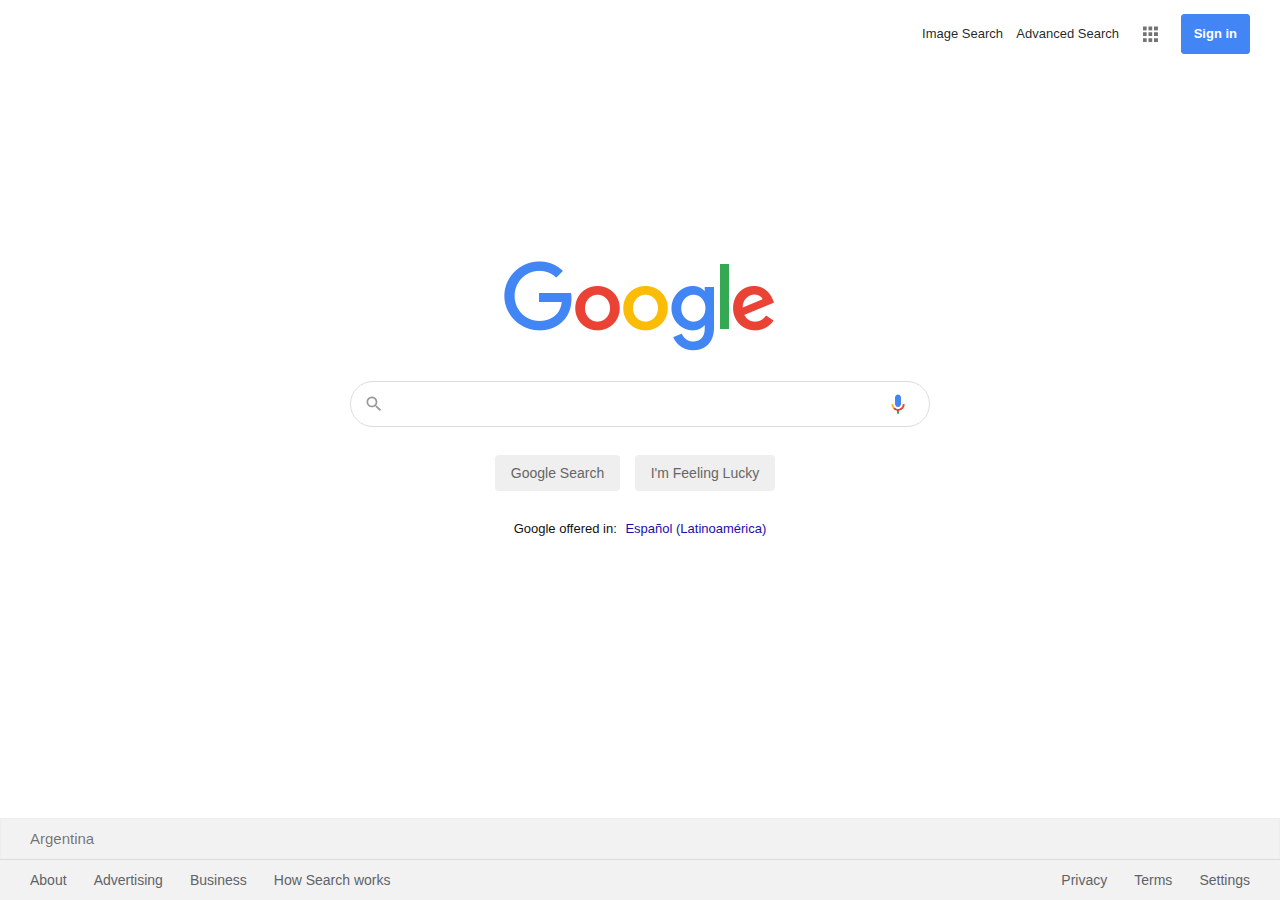
<file: index.html>
<!DOCTYPE html>
<html>
<head>
	<meta name="viewport" content="width=device-width, initial-scale=1.0">
	<title>Google</title>
	<link rel="icon"  href="favicon.ico">
	<link rel="stylesheet" type="text/css" href="style.css">
</head>
<body>
	<!-- Barra de navegacion. Menu superior -->
    <nav>
      	<a href="ImageSearch.html">Image Search</a>
      	<a href="AdvancedSearch.html">Advanced Search</a>
      	<img src="img/g-menu.PNG">
     	<a href="https://accounts.google.com/ServiceLogin?hl=en&passive=true&continue=https://www.google.com/webhp%3Fhl%3Den%26ictx%3D2%26sa%3DX%26ved%3D0ahUKEwjlup2O0cv2AhWLIbkGHT08BeoQPQgJ&ec=GAZAmgQ" id="SignInButton">Sign in</a>
    </nav>
	<!-- Cuadrante principal -->
    <section class="section-1">
      	<img src="img/logo.png" class="logo">
      	<form action="https://www.google.com/search"><br><br>
      		<div class="s-box">
      			<img src="img/search.svg" class="search-icon">
      			<input type="text" class="s-input" name="q" autocomplete="off">
      			<img src="img/vs.png" class="vs-icon">
      			<input type="submit" class="s-btn"  value="Google Search" role="button">
      			<input type="submit" class="s-btn" name="btnI" value="I'm Feeling Lucky" formaction="https://google.com/search?&btnI=1">
      		</div>
      	</form>
      	<div class="lang">
      		Google offered in:
      		<a href="https://www.google.com/setprefs?sig=0_2scbHiCNUHG2t0iiLsql0lDRyWA%3D&hl=es-419&source=homepage&sa=X&ved=0ahUKEwjC7vW9zcv2AhXEG7kGHYaYASgQ2ZgBCBE">Español (Latinoamérica)</a>
      	</div>
    </section>
  	<!-- Pie de pagina -->
	  <footer>
    	<h4>Argentina</h4>
      	<div class="links">
      		<div class="link-1">
      			<a href="https://about.google/?utm_source=google-AR&utm_medium=referral&utm_campaign=hp-footer&fg=1">About</a>
      			<a href="https://www.google.com/intl/en_ar/ads/?subid=ww-ww-et-g-awa-a-g_hpafoot1_1!o2&utm_source=google.com&utm_medium=referral&utm_campaign=google_hpafooter&fg=1">Advertising</a>
      			<a href="https://www.google.com/services/?subid=ww-ww-et-g-awa-a-g_hpbfoot1_1!o2&utm_source=google.com&utm_medium=referral&utm_campaign=google_hpbfooter&fg=1">Business</a>
      			<a href="https://google.com/search/howsearchworks/?fg=1">How Search works</a>
      		</div>
      		<div class="link-2">
      			<a href="https://policies.google.com/privacy?hl=en-AR&fg=1">Privacy</a>
      			<a href="https://policies.google.com/terms?hl=en-AR&fg=1">Terms</a>
      			<a href="#">Settings</a>
      		</div>
      	</div>
    </footer>
</body>
</html>
</file>
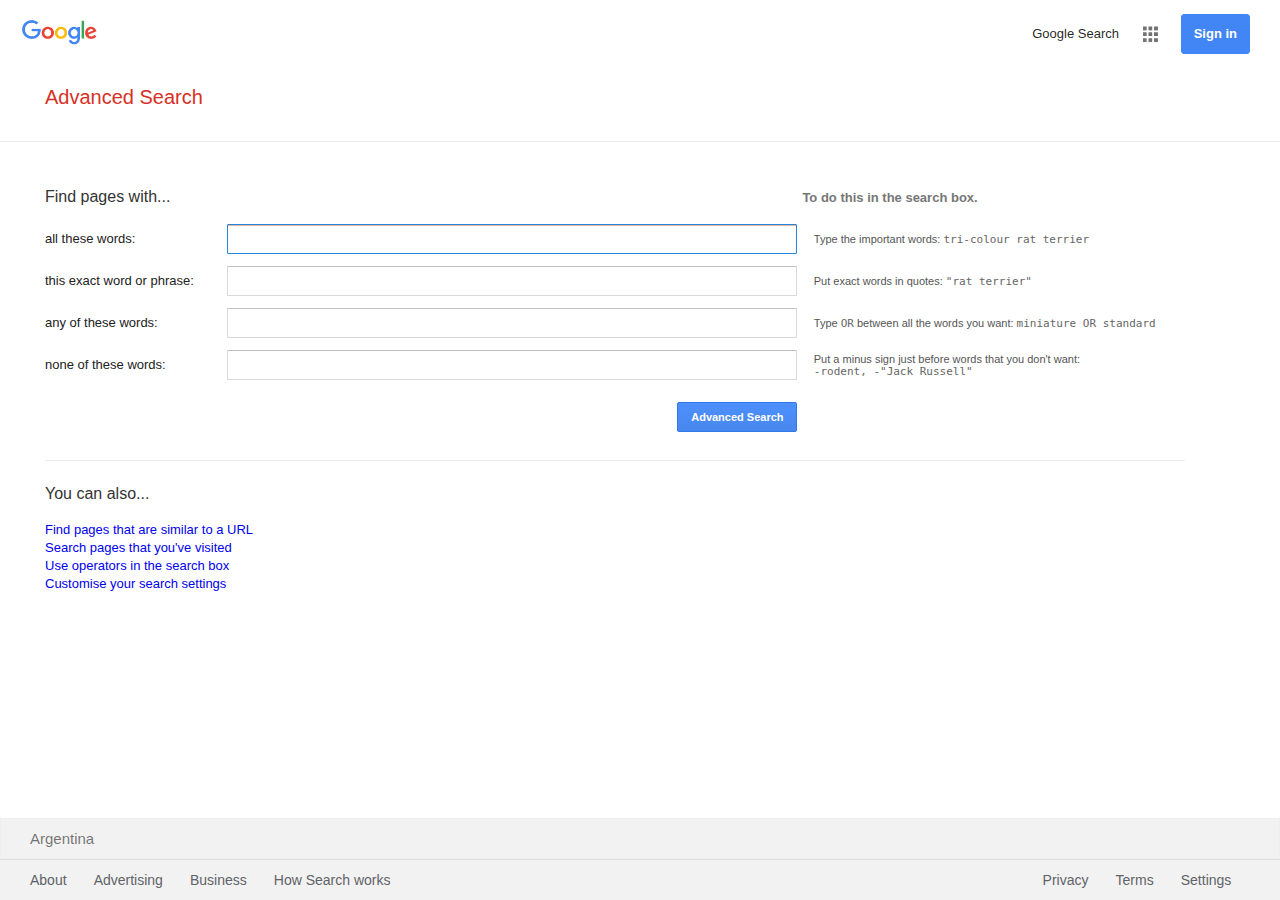
<file: AdvancedSearch.html>
<!DOCTYPE html>
<html>
<head>
	<meta name="viewport" content="width=device-width, initial-scale=1.0">
	<title>Google Advanced Search</title>
	<link rel="icon"  href="favicon.ico">
	<link rel="stylesheet" type="text/css" href="style.css">
</head>
<body>
  <!-- Barra de navegacion. Menu superior -->
  <nav>
      <img src="img/logo.png" class="logoheader"> 
      <a href="index.html">Google Search</a>
   	  <img src="img/g-menu.PNG">
   	  <a href="https://accounts.google.com/ServiceLogin?hl=en&passive=true&continue=https://www.google.com/webhp%3Fhl%3Den%26ictx%3D2%26sa%3DX%26ved%3D0ahUKEwjlup2O0cv2AhWLIbkGHT08BeoQPQgJ&ec=GAZAmgQ" id="SignInButton">Sign in</a>
  </nav>
  <!-- Cuadrante titulo Advanced Search -->
  <div class="appbar"> 
    <label style="margin-left:10px">Advanced Search</label>    
  </div>
  <!-- Linea horizontal -->
  <div class="gy3Eif"></div>
  <!-- Cuadrante para el formulario -->
  <div class="caja1"> 
    <form action="https://www.google.com/search" id="s1zaZb" method="GET" name="f"> 
      <!-- Segmento de Titulos -->
      <div class="otByu"> 
        <div class="yIQOUb"> 
          <div class="I1Kbt"> 
            <div class="lOTAE"> 
              <span>Find pages with...</span>    
            </div> 
          </div> 
          <div class="HoCfzc"> &nbsp; </div> 
          <div class="orcpGe"> 
            <div class="lOTAE">
              To do this in the search box.
            </div> 
          </div> 
        </div> 
      </div>    
      <!-- Segmento de Entradas de usuario -->
      <div class="otByu">
        <!-- Entrada 1 -->
        <div class="yIQOUb"> 
          <div class="FAcADc"> 
            <div class="lOTAE"> 
              <label for="xX4UFf">all these words:</label>    
            </div> 
          </div> 
          <div class="jYcx0e"> 
            <div class="PLLUQc"> 
              <input class="jfk-textinput" value="" autofocus="autofocus" id="xX4UFf" name="as_q" type="text" autocomplete="off"> 
            </div> 
          </div> 
          <div class="cwqNnb dulCv"> 
            <div class="lOTAE">
              <label>Type the important words:  </label>
              <span class="BFlQMb">tri-colour rat terrier</span>   
            </div> 
          </div> 
        </div>
        <!-- Entrada 2 -->
        <div class="yIQOUb"> 
          <div class="FAcADc"> 
            <div class="lOTAE"> 
              <label for="CwYCWc">this exact word or phrase:</label>    
            </div> 
          </div> 
          <div class="jYcx0e"> 
            <div class="PLLUQc"> 
              <input class="jfk-textinput" value="" id="CwYCWc" name="as_epq" type="text" autocomplete="off"> 
            </div> 
          </div> 
          <div class="cwqNnb"> 
            <div class="lOTAE">Put exact words in quotes:  
              <span class="BFlQMb">"rat terrier"</span>   
            </div> 
          </div> 
        </div> 
        <!-- Entrada 3 -->
        <div class="yIQOUb"> 
          <div class="FAcADc"> 
            <div class="lOTAE"> 
              <label for="mSoczb">any of these words:</label>    
            </div> 
          </div> 
          <div class="jYcx0e"> 
            <div class="PLLUQc"> 
              <input class="jfk-textinput" value="" id="mSoczb" name="as_oq" type="text" autocomplete="off"> 
            </div> 
          </div> 
          <div class="cwqNnb"> 
            <div class="lOTAE">Type 
              <span class="BFlQMb">OR</span> between all the words you want:  
              <span class="BFlQMb">miniature OR standard</span>   
            </div> 
          </div> 
        </div> 
        <!-- Entrada 4 -->
        <div class="yIQOUb"> 
          <div class="FAcADc"> 
            <div class="lOTAE"> 
              <label for="t2dX1c">none of these words:</label>    
            </div> 
          </div> 
          <div class="jYcx0e"> 
            <div class="PLLUQc"> 
              <input class="jfk-textinput" value="" id="t2dX1c" name="as_eq" type="text" autocomplete="off"> 
            </div> 
          </div> 
          <div class="cwqNnb dulCv"> 
            <div class="lOTAE">Put a minus sign just before words that you don't want:  
              <span class="BFlQMb">-rodent, -"Jack Russell"</span>   
            </div> 
          </div> 
        </div>
        <!-- Segmento del boton Advanced Search -->
        <div class="yIQOUb"> 
          <div class="FAcADc"></div> 
          <div class="jYcx0e" style="text-align:right"> 
            <input id="CIGjud" name="tbs" type="hidden" value=""> 
            <input class="jfk-button jfk-button-action dUBGpe" style="-webkit-user-select:none;user-select:none;line-height:100%;height:30px;min-width:120px" value="Advanced Search" type="submit"> 
          </div>  
        </div>
        <!-- Espacio entre boton y la linea horizontal -->
        <div class="yIQOUb"></div>
      </div>
    </form>
    <!-- Linea horizontal -->
    <div class="Qy8Xkb"> </div>
    <!-- Segmento You can also... -->
    <div style="clear:both; font-size:13px; line-height:18px; margin-bottom:5px">
      <div class="lFApYd">
        <div class="lOTAE">
          <span>You can also...</span>
        </div>
      </div>
      <div style="clear:both">
        <a href="https://support.google.com/websearch?p=adv_pages_similar&amp;hl=en">Find pages that are similar to a URL</a>
      </div>
      <div>
        <a href="https://support.google.com/websearch?p=adv_pages_visited&amp;hl=en">Search pages that you've visited</a>
      </div>
      <div>
        <a href="https://support.google.com/websearch?p=adv_operators&amp;hl=en">Use operators in the search box</a>
      </div>
      <div>
        <a href="https://www.google.com/preferences?hl=en-AR">Customise your search settings</a>
      </div>
    </div>
  </div>
  <!-- Pie de pagina -->
  <footer>
    <h4>Argentina</h4>
    <div class="links">
      <div class="link-1">
      	<a href="https://about.google/?utm_source=google-AR&utm_medium=referral&utm_campaign=hp-footer&fg=1">About</a>
      	<a href="https://www.google.com/intl/en_ar/ads/?subid=ww-ww-et-g-awa-a-g_hpafoot1_1!o2&utm_source=google.com&utm_medium=referral&utm_campaign=google_hpafooter&fg=1">Advertising</a>
      	<a href="https://www.google.com/services/?subid=ww-ww-et-g-awa-a-g_hpbfoot1_1!o2&utm_source=google.com&utm_medium=referral&utm_campaign=google_hpbfooter&fg=1">Business</a>
      	<a href="https://google.com/search/howsearchworks/?fg=1">How Search works</a>
      </div>
      <div class="link-2">
        <div class="link-2">
          <a href="https://policies.google.com/privacy?hl=en-AR&fg=1">Privacy</a>
          <a href="https://policies.google.com/terms?hl=en-AR&fg=1">Terms</a>
          <a href="#">Settings</a>
      </div>
     </div>
  </footer>
</body>
</html>
</file>
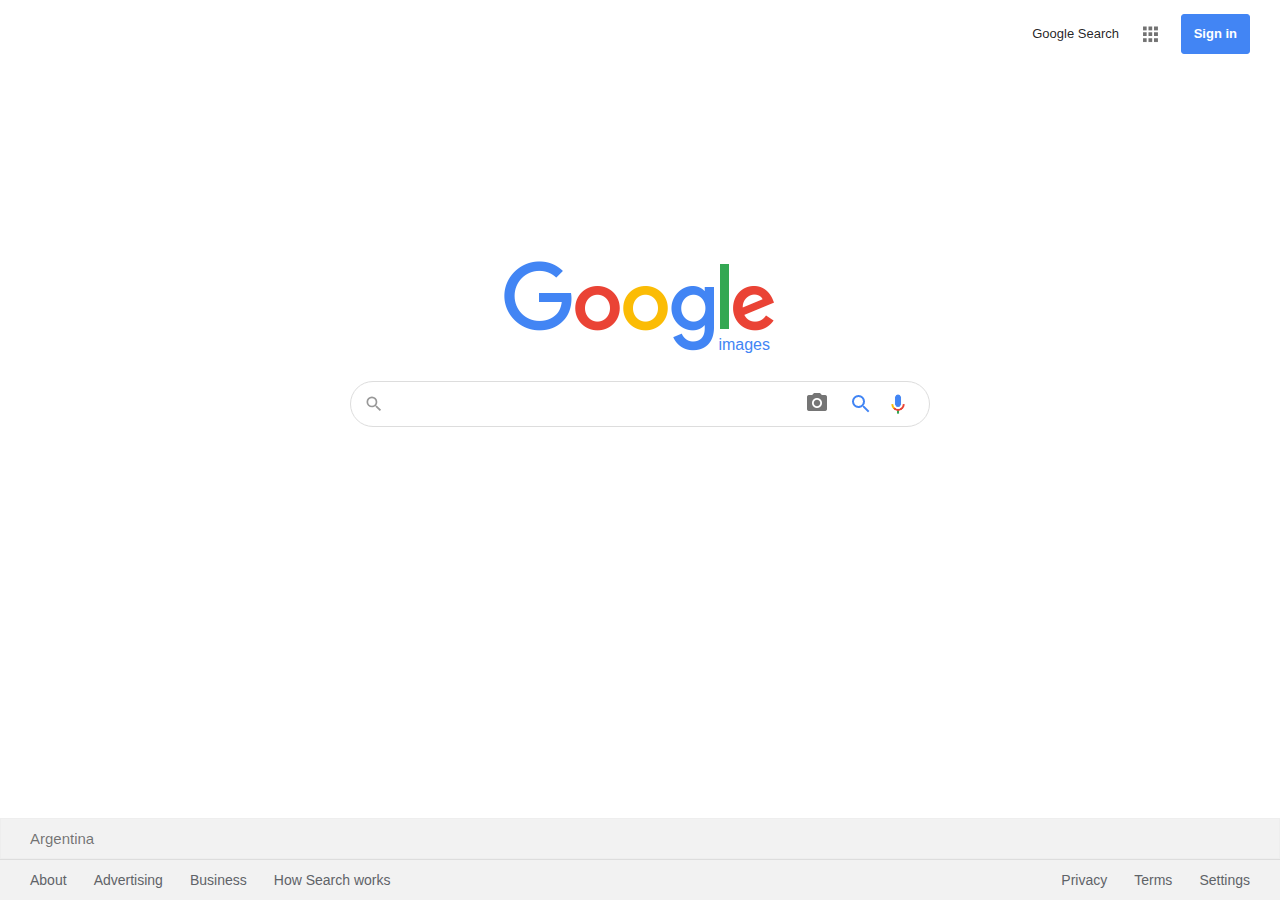
<file: ImageSearch.html>
<!DOCTYPE html>
<html>
<head>
	<meta name="viewport" content="width=device-width, initial-scale=1.0">
	<title>Google Images</title>
	<link rel="icon"  href="favicon.ico">
	<link rel="stylesheet" type="text/css" href="style.css">
</head>
<body>
	<!-- Barra de navegacion. Menu superior -->
    <nav>
		<a href="index.html">Google Search</a>
      	<img src="img/g-menu.PNG">
      	<a href="https://accounts.google.com/ServiceLogin?hl=en&passive=true&continue=https://www.google.com/webhp%3Fhl%3Den%26ictx%3D2%26sa%3DX%26ved%3D0ahUKEwjlup2O0cv2AhWLIbkGHT08BeoQPQgJ&ec=GAZAmgQ" id="SignInButton">Sign in</a>
	</nav>
	<!-- Cuadrante principal -->
    <section class="section-1">
    	<img src="img/logo.png" class="logo">
        <div class="T8VaVe"> images</div>
      	<form action="https://www.google.com/search"><br><br>
      		<div class="s-box">
      			<img src="img/search.svg" class="search-icon">
      			<input type="text" class="s-input" name="q" autocomplete="off">
            	<input type="hidden" name="tbm" value="isch">
            	<img src="img/icon-camera.png" class="cam-icon">
      			<img src="img/vs.png" class="vs-icon">
            	<img src="img/icon-lupa.png" class="lupa-icon">
      		</div>
      	</form>
    </section>
  	<!-- Pie de pagina -->
    <footer>
    	<h4>Argentina</h4>
      	<div class="links">
      		<div class="link-1">
      			<a href="https://about.google/?utm_source=google-AR&utm_medium=referral&utm_campaign=hp-footer&fg=1">About</a>
      			<a href="https://www.google.com/intl/en_ar/ads/?subid=ww-ww-et-g-awa-a-g_hpafoot1_1!o2&utm_source=google.com&utm_medium=referral&utm_campaign=google_hpafooter&fg=1">Advertising</a>
      			<a href="https://www.google.com/services/?subid=ww-ww-et-g-awa-a-g_hpbfoot1_1!o2&utm_source=google.com&utm_medium=referral&utm_campaign=google_hpbfooter&fg=1">Business</a>
      			<a href="https://google.com/search/howsearchworks/?fg=1">How Search works</a>
      		</div>
      		<div class="link-2">
      			<a href="https://policies.google.com/privacy?hl=en-AR&fg=1">Privacy</a>
      			<a href="https://policies.google.com/terms?hl=en-AR&fg=1">Terms</a>
      			<a href="#">Settings</a>
      		</div>
      	</div>
    </footer>
</body>
</html>
</file>
<file: style.css>
*{
	padding: 0;
	margin:0;
	box-sizing: border-box;
	text-decoration: none;
	font-family: arial, sans-serif;
}
html, body, div, span, applet, object, iframe, h1, h2, h3, h4, h5, h6, p, blockquote, pre, a, abbr, acronym, address, big, cite, code, del, dfn, em, font, img, ins, kbd, q, s, samp, small, strike, strong, sub, sup, tt, var, dl, dt, dd, ol, ul, li, fieldset, form, label, legend, table, caption, tbody, tfoot, thead, tr, th, td {
    margin: 0;
    padding: 0;
    border: 0;
    font-weight: inherit;
    font-style: inherit;
    font-size: 100%;
    vertical-align: baseline;
    text-decoration: none;
}
body {
	display: flex;
	flex-direction: column;
	min-height: 100vh;
}
.logoheader {
  width: 85px;
  position: absolute;
  top: 15px;
  left: 10px;
}
nav {
	display: flex;
  align-items: center;
	margin-right: 30px;
	margin-top: 14px;
  justify-content: flex-end;
}
nav a {
	font-size: 13px;
	display: inline-block;
	line-height: 24px;
	font-weight: 400;
	color: rgb(0,0,0, 0.87);
	cursor: pointer;
	padding: 5px 6.7px
}
nav a:hover {
	text-decoration: underline;
	opacity: .85;
}
nav img {
	width: 34px;
	padding: 5px;
	margin: auto 7px;
	cursor: pointer;
}
#SignInButton {
	border: 1px solid #4285f4;
	font-weight: bold;
	outline: none;
	background: #4285f4;
	color: #fff;
	padding: 7px 12px;
	border-radius: 3px;
	margin-left: 7px;
	cursor: pointer;
}




.section-1 {
	flex: 1;
}
.section-1 .logo {
	display: block;
	margin: 0px auto;
	margin-top: 207px;
}
.T8VaVe { 
  width: 260px;
  margin: 0px auto;
  color: #4285f4;
  font: 16px/16px roboto-regular, arial, sans-serif;
  text-align: right;
	margin-top: -16px;
}
.s-box {
	width: 580px;
	margin: 0px auto;
	position: relative;
	margin-top: -8px;
	text-align: center;
}
.s-box .s-input {
	display: block;
	border: 1px solid #ddd;
	color: rgba(0,0,0, 0.87);
	font-size: 16px;
	padding: 13px;
	padding-left: 45px;
	border-radius: 25px;
	width: 100%;
	transition: box-shadow 100ms;
	outline: none;
}
.s-box  .s-input:hover {
	border: 1px solid #fff;
	box-shadow: 0 0 2px rgba(0, 0, 0, 0.05), 
				0 0 2px rgba(0, 0, 0, 0.05),
				0 0 3px rgba(0, 0, 0, 0.05),
				0 0 4px rgba(0, 0, 0, 0.05), 
				0 0 5px rgba(0, 0, 0, 0.05), 
				0 0 4px rgba(0, 0, 0, 0.05), 
				0 0 5px rgba(0, 0, 0, 0.05)
}
.s-box .search-icon {
	width: 20px;
	opacity: .4;
	position: absolute;
	top: 13px;
	left: 14px;
}
.s-box .cam-icon {
	width: 25px;
	position: absolute;
	top: 10px;
	right: 100px;
}
.s-box .vs-icon {
	width: 14px;
	position: absolute;
	top: 13px;
	right: 25px;
}
.s-box .lupa-icon {
	width: 20px;
	position: absolute;
	top: 13px;
	right: 60px;
}
.s-btn {
	border: 1px solid transparent;
	padding: 9px 15px;
	color: #666;
	font-size: 14px;
	border-radius: 4px;
	display: inline-block;
	margin-right: 10px;
	margin-top: 28px;
	outline: none;
	cursor: pointer;
	transition: border-color 100ms;
}
.s-btn:hover {
	border: 1px solid #aaa;
}
.lang {
	margin-top: 30px;
	text-align: center;
	font-size: 13px;
	color: #111;
}
.lang a {
	margin-left: 5px;
	color: #1a0dab;
}
.lang a:hover {
	text-decoration: underline;
}
footer {
	background: #f2f2f2;
  bottom: 0;
  width: 100%;
  position:fixed;
  left:0px;
}
footer h4 {
	color: rgba(0,0,0, 0.54);
	font-size: 15px;
	line-height: 39.5px;
	font-weight: 400;
	padding-left: 29px;
	border: 1px solid #eee;
}
footer a {
	color: #5f6368;
	display: inline-block;
	padding: 12px 11.3px;
	font-size: 14px;
}
footer a:hover {
	text-decoration: underline;
}
.links {
	border-top: 1px solid #ddd;
	display: flex;
}
.link-1 {
	padding-left: 18.7px;
	flex: 1;
}
.link-2 {
	padding-right: 18.7px;
}
.appbar {
    color: #d93025;
    font-size: 20px;
    margin: 32px 35px;
}
div.caja1 {
    max-width: 1140px;
    min-width: 200px;
    width: 96%;
    margin: 40px 2% 0 45px;
}
.gy3Eif {
    border-bottom: 1px solid #ebebeb;
}
.otByu {
    width: 100%;
    clear: both;
}
div.otByu div.yIQOUb {
    clear: both;
}
div.otByu div.FAcADc {
    float: left;
    display: inline-block;
    min-width: 167px;
    width: 16%;
    height: 42px;
    color: #222;
    font-size: 13px;
    line-height: 16px;
    vertical-align: middle;
}
div.lOTAE {
    height: 30px;
    display: table-cell;
    vertical-align: middle;
}
div.otByu div.jYcx0e {
    float: left;
    display: inline-block;
    min-width: 167px;
    min-height: 41px;
    vertical-align: middle;
    width: 50%;
}
.jfk-textinput {
    -webkit-border-radius: 1px;
    -moz-border-radius: 1px;
    border-radius: 1px;
    border-top-left-radius: 1px;
    border-top-right-radius: 1px;
    border-bottom-right-radius: 1px;
    border-bottom-left-radius: 1px;
    border: 1px solid #d9d9d9;
    border-top-color: rgb(192, 192, 192);
    border-top-style: solid;
    border-top-width: 1px;
    border-right-color: rgb(217, 217, 217);
    border-right-style: solid;
    border-right-width: 1px;
    border-bottom-color: rgb(217, 217, 217);
    border-bottom-style: solid;
    border-bottom-width: 1px;
    border-left-color: rgb(217, 217, 217);
    border-left-style: solid;
    border-left-width: 1px;
    border-image-source: initial;
    border-image-slice: initial;
    border-image-width: initial;
    border-image-outset: initial;
    border-image-repeat: initial;
    border-top: 1px solid #c0c0c0;
    border-top-width: 1px;
    border-top-style: solid;
    border-top-color: rgb(192, 192, 192);
    font-size: 13px;
    height: 30px;
    padding: 1px 8px;
}
div.otByu div.cwqNnb {
    float: left;
    width: 32%;
    min-width: 160px;
    margin: 0 0 8px 1%;
    color: #555;
    font-size: 11px;
    padding-left: 5px;
    vertical-align: middle;
    position: relative;
}
div.otByu div.cwqNnb span.BFlQMb {
    color: #666;
    font-family: monospace;
    font-size: 11px;
    white-space: pre;
}
div.otByu div.I1Kbt, div.lFApYd  {
    float: left;
    display: inline-block;
    min-width: 167px;
    width: 16%;
    font-size: 16px;
    min-height: 42px;
    font-weight: 500;
    color: #333;
    vertical-align: middle;
}
div.otByu div.HoCfzc {
    float: left;
    display: inline-block;
    min-width: 167px;
    min-height: 41px;
    vertical-align: middle;
    width: 50%;
}
div.otByu div.orcpGe {
    float: left;
    width: 33%;
    font-size: 13px;
    font-weight: 700;
    color: #777;
    padding-left: 5px;
    vertical-align: middle;
}
@media (max-width: 1050px) {
  div.cwqNnb {
    display: none;
  }
  div.orcpGe {
    display: none;
  }
}
span {
    font-family: arial,sans-serif;
    color: #333;
    margin: 0;
    padding: 0;
    border: 0;
    font-weight: inherit;
    font-style: inherit;
    font-size: 100%;
    vertical-align: baseline;
    text-decoration: none;    
}
div.otByu div.jYcx0e input[type="text"], div.otByu div.jYcx0e span.PnexQd {
    width: 100%;
    text-align: left;
}
input[type=text]:focus {
  border: 1px solid #2985db;
  box-shadow: inset 0px 1px 0px #dbb79f;
  outline: none;
}
.jfk-button-action {
    border-radius: 2px;
    cursor: default;
    font-size: 11px;
    font-weight: bold;
    text-align: center;
    white-space: nowrap;
    outline: 0;
    box-shadow: none;
    background-color: #4d90fe;
    background-image: -webkit-linear-gradient(top,#4d90fe,#4787ed);
    border: 1px solid #3079ed;
    color: #fff;
    padding: 0 12px;
    float: right;
    margin: 10px 0;
    user-select: none;
    line-height: 100%;
    height: 30px;
    min-width: 120px;
}
div.Qy8Xkb {
    margin: 18px 0;
    clear: both;
    border-top: 1px solid #ebebeb;
    bottom: 0;
}
</file>
